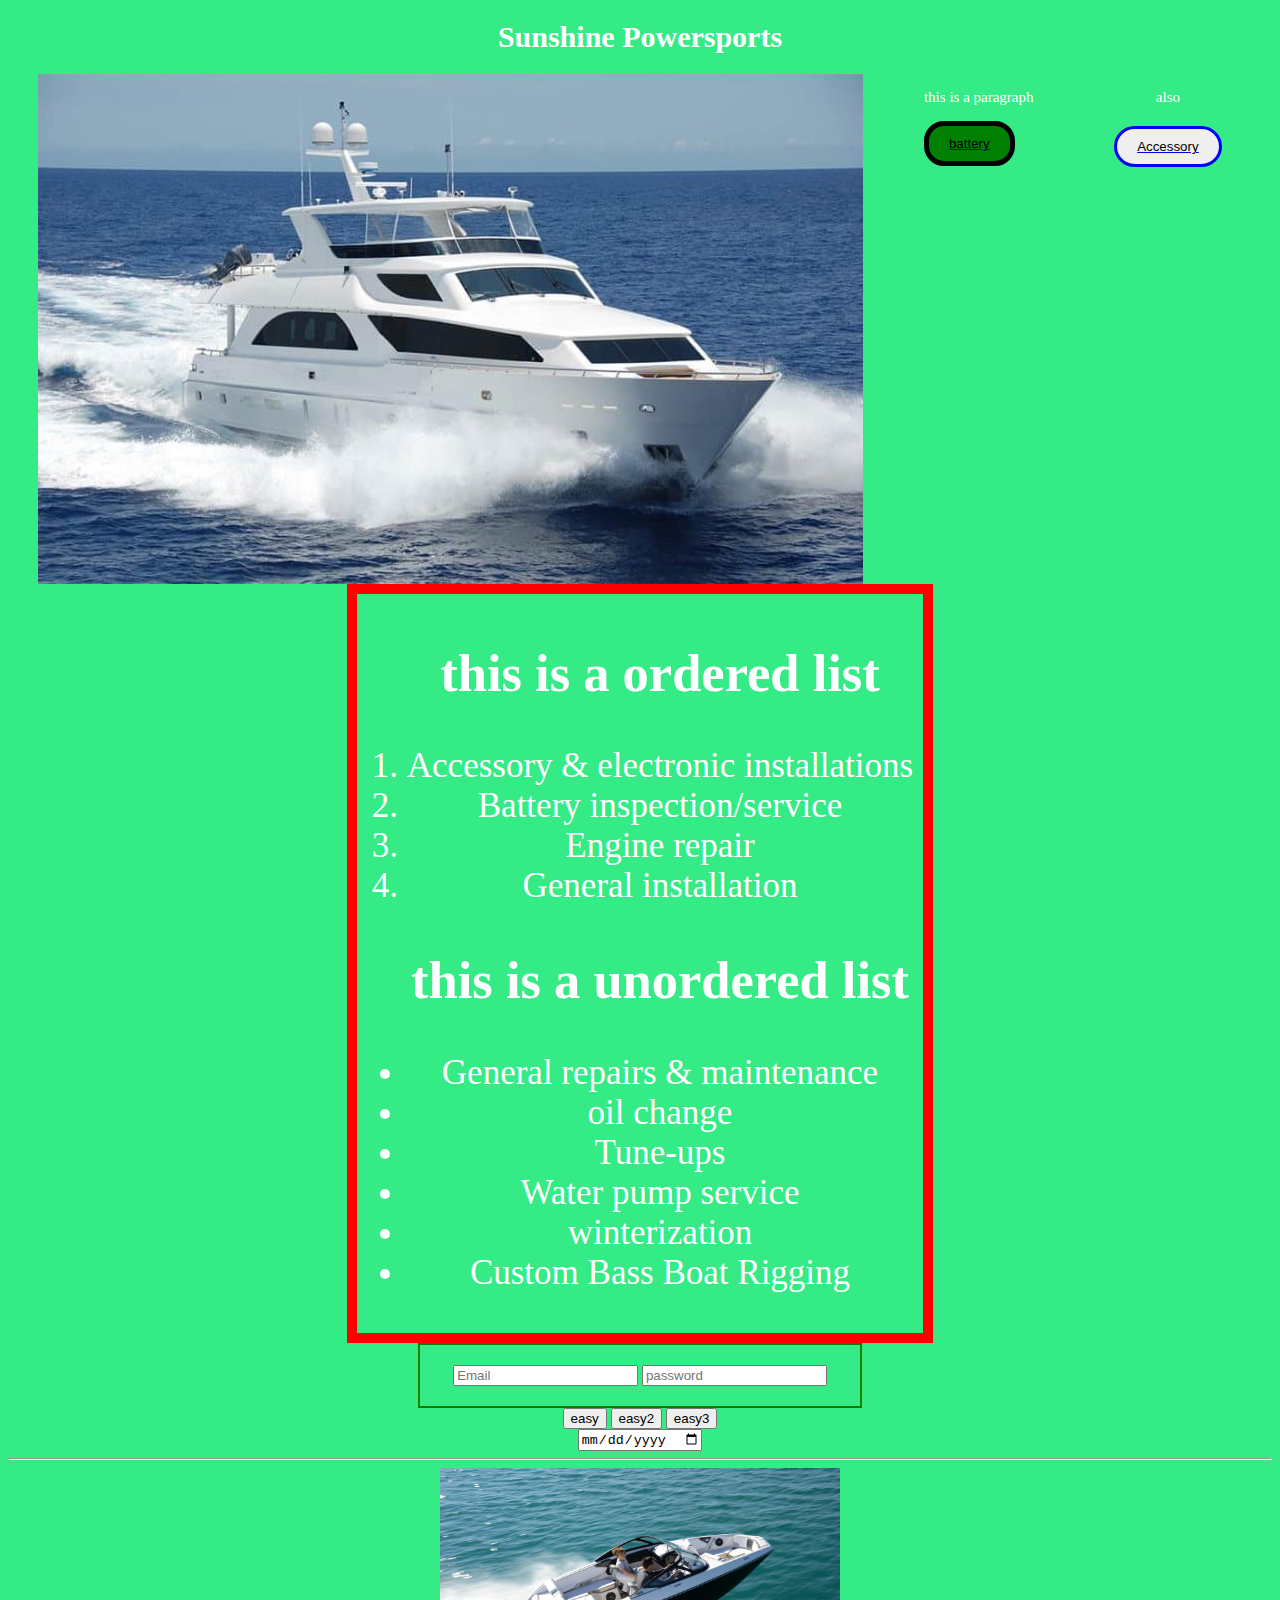
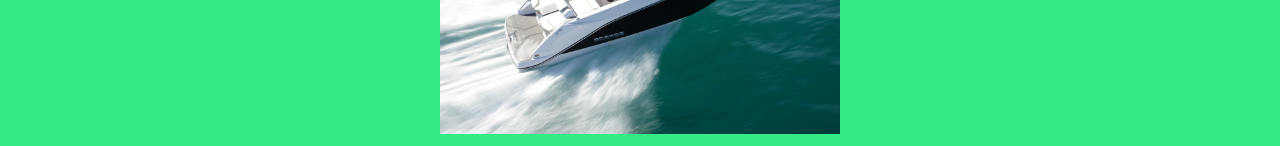
<file: index.html>
<!DOCTYPE html>
<html lang="en">

<head>
  <meta charset="UTF-8" />
  <meta name="viewport" content="width=device-width, initial-scale=1.0" />
  <link rel="stylesheet" href="style1.css" />
  <title>I Love You</title>
</head>

<body>
  <h1 class="h1-name" onclick="changeBackground()">Sunshine Powersports</h1>
  <div class="img-div">
    <img class="boat2" src="images/boat2.jpg" alt="" />
    <div>
      <p>this is a paragraph</p>
      <a href="pagelink.html"><button class="btn-battery">battery</button><a></a>
    </div>
    <div>
      <p>also</p>
      <a href="pagelink.html"><button class="btn-acc">Accessory</button></a>
    </div>
  </div>
  <div class="list-1">
    <ol>
      <h2>this is a ordered list</h2>
      <li>Accessory & electronic installations</li>
      <li>Battery inspection/service</li>
      <li>Engine repair</li>
      <li>General installation</li>
    </ol>
    <ul>
      <h2>this is a unordered list</h2>
      <li>General repairs & maintenance</li>
      <li>oil change</li>
      <li>Tune-ups</li>
      <li>Water pump service</li>
      <li>winterization</li>
      <li>Custom Bass Boat Rigging</li>
    </ul>
  </div>
  <div class="input-login">
    <input type="text" placeholder="Email">
    <input type="password" placeholder="password">
  </div>
  <div class="btn-div">
    <button onclick="changeFontSize()">easy</button>
    <a href="page3.html"><button>easy2</button></a>
    <button onclick="changeTextColor()">easy3</button>
  </div>
  <input type="date">
  <hr />

  <img class="boat1" src="images/boat.jpg" alt="this is a boat" />
  <script src="script.js"></script>
</body>


</html>
</file>
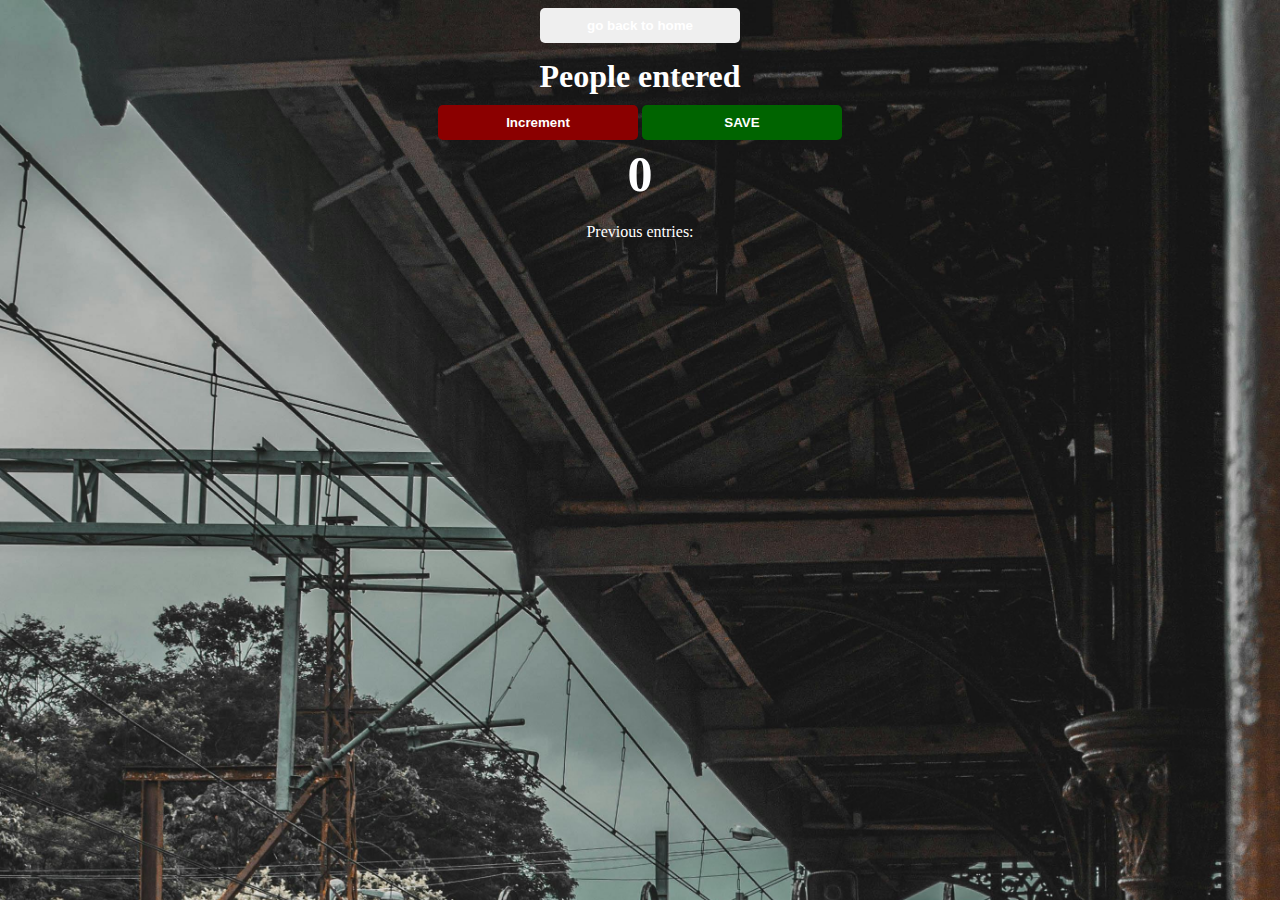
<file: page3.html>
<!DOCTYPE html>
<html lang="en">
  <head>
    <meta charset="UTF-8" />
    <meta name="viewport" content="width=device-width, initial-scale=1.0" />
    <link rel="stylesheet" href="style3.css" />
    <title>Document</title>
  </head>
  <body>
    <a href="index.html"><button>go back to home</button></a>
    <h1>People entered</h1>
    <button id="increment-btn"   onclick="add()">Increment</button>
    <button id="save-btn" onclick="save()">SAVE</button>
    <h2 id="increment">0</h2>
    <p id="save-el">Previous entries: </p>
    <script src="script.js"></script>
  </body>
</html>
</file>
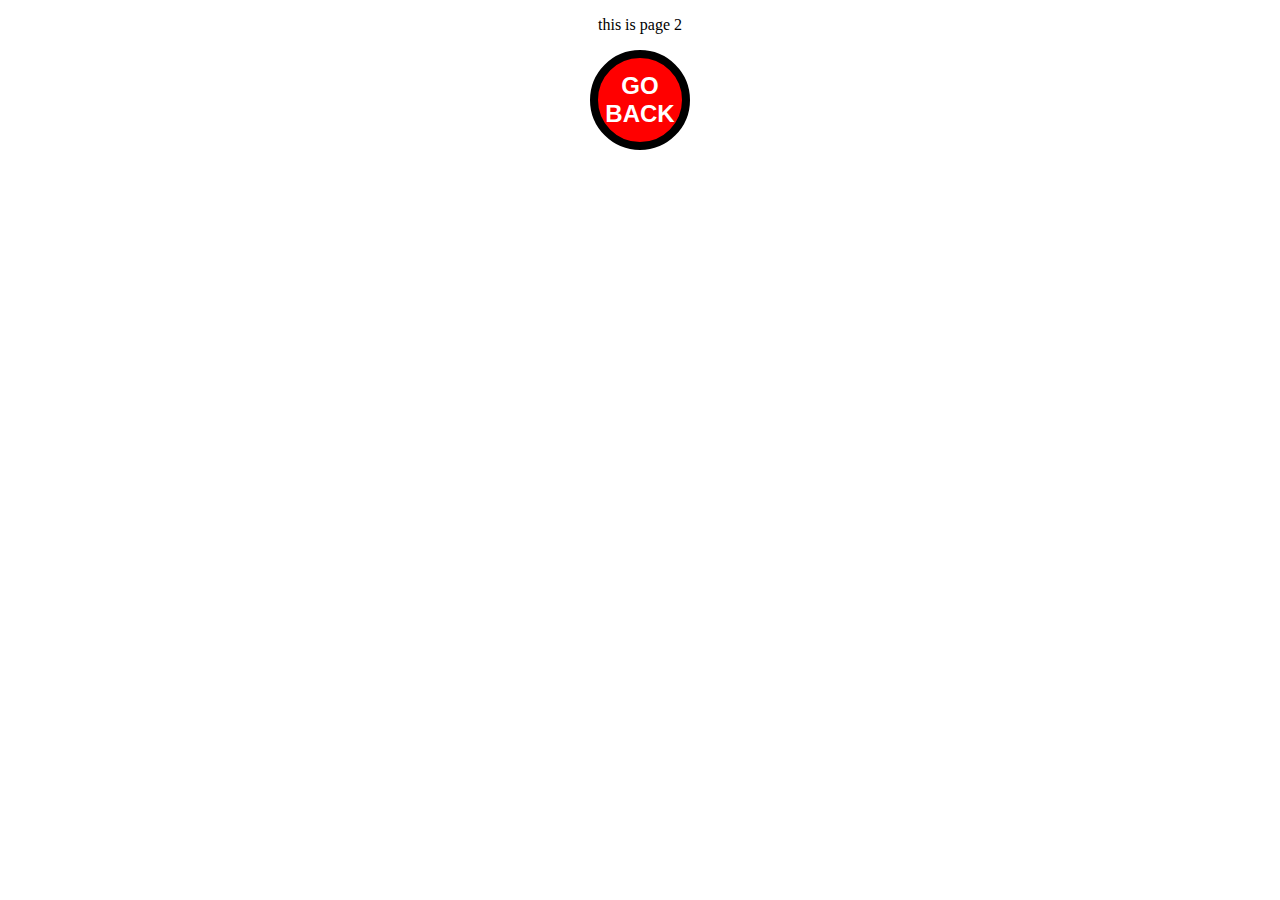
<file: pagelink.html>
<!DOCTYPE html>
<html lang="en">
  <head>
    <meta charset="UTF-8" />
    <meta name="viewport" content="width=device-width, initial-scale=1.0" />
    <link rel="stylesheet" href="style.css" />
    <title>Document</title>
  </head>
  <body>
    <p>this is page 2</p>
    <a href="index.html"><button>go back</button></a>
  </body>
</html>
</file>
<file: style1.css>
body {
    margin-top: 20px;
    text-align: center;
    font-size: 15px;
    background-image: url(https://media3.giphy.com/media/v1.Y2lkPTc5MGI3NjExejJ0M2hvczZ3aGd4YzE5NW9yODl2Zmw3dHI5MHgxbGdncjJlOXZ5YyZlcD12MV9pbnRlcm5hbF9naWZfYnlfaWQmY3Q9Zw/r2DZ7c7zrY1jO/giphy.gif);
    color: rgb(255, 255, 255);
    background-color: rgb(52, 235, 134);

}

.list-1 {
    display: table;
    margin-right: auto;
    margin-left: auto;
    border: 10px solid red;
    padding: 5px 10px;
    font-size: 35px;
}

.btn-battery {
    display: block;
    background: green;
    padding-right: 20px;
    padding-left: 20px;
    padding-top: 10px;
    padding-bottom: 10px;
    border-radius: 20px;
    border: 5px solid black;


}

.btn-battery:hover {
    background-color: rgb(230, 13, 13);
}

.btn-acc {
    display: block;
    margin: 20px;
    padding-top: 10px;
    padding-bottom: 10px;
    padding-right: 20px;
    padding-left: 20px;
    border: 3px solid blue;
    border-radius: 50px;
}

.btn-acc:hover {
    background-color: black;
    color: white;
    font-size: large;
}

.boat1 {
    width: 400px;
}

.input-login {
    display: block;
    margin-left: auto;
    margin-right: auto;
    width: 400px;
    border: 2px solid green;
    padding: 20px;
}

.img-div {
    display: flex;
    justify-content: space-around;
}
</file>
<file: style3.css>
body {
    text-align: center;
    background-image: url("images/station1.jpg");
    background-size: cover;
    color: white;
}

h1 {
    margin-top: 10px;
    margin-bottom: 10px;
}

h2 {
    font-size: 50px;
    margin-top: 0;
    margin-bottom: 20px;
}

button {
    border: none;
    padding-top: 10px;
    padding-bottom: 10px;
    color: white;
    font-weight: bold;
    width: 200px;
    margin-bottom: 5px;
    border-radius: 5px;
}

#increment-btn {
    background: darkred;
}

#save-btn {
    background: darkgreen;
}
</file>
<file: style.css>
#boat1 {
    height: 400px;
    width: 400px;
}
button {
    color: white;
    background-color: red;
    border-radius: 50%;
    height: 100px;
    width: 100px;
    text-transform: uppercase;
    font-weight: bold;
    font-size: 24px;
    border: 8px solid black;
}
button:hover {
    background-color: salmon;
    font-family: 'Times New Roman', Times, serif;
}
body{
    text-align: center;
}
</file>
